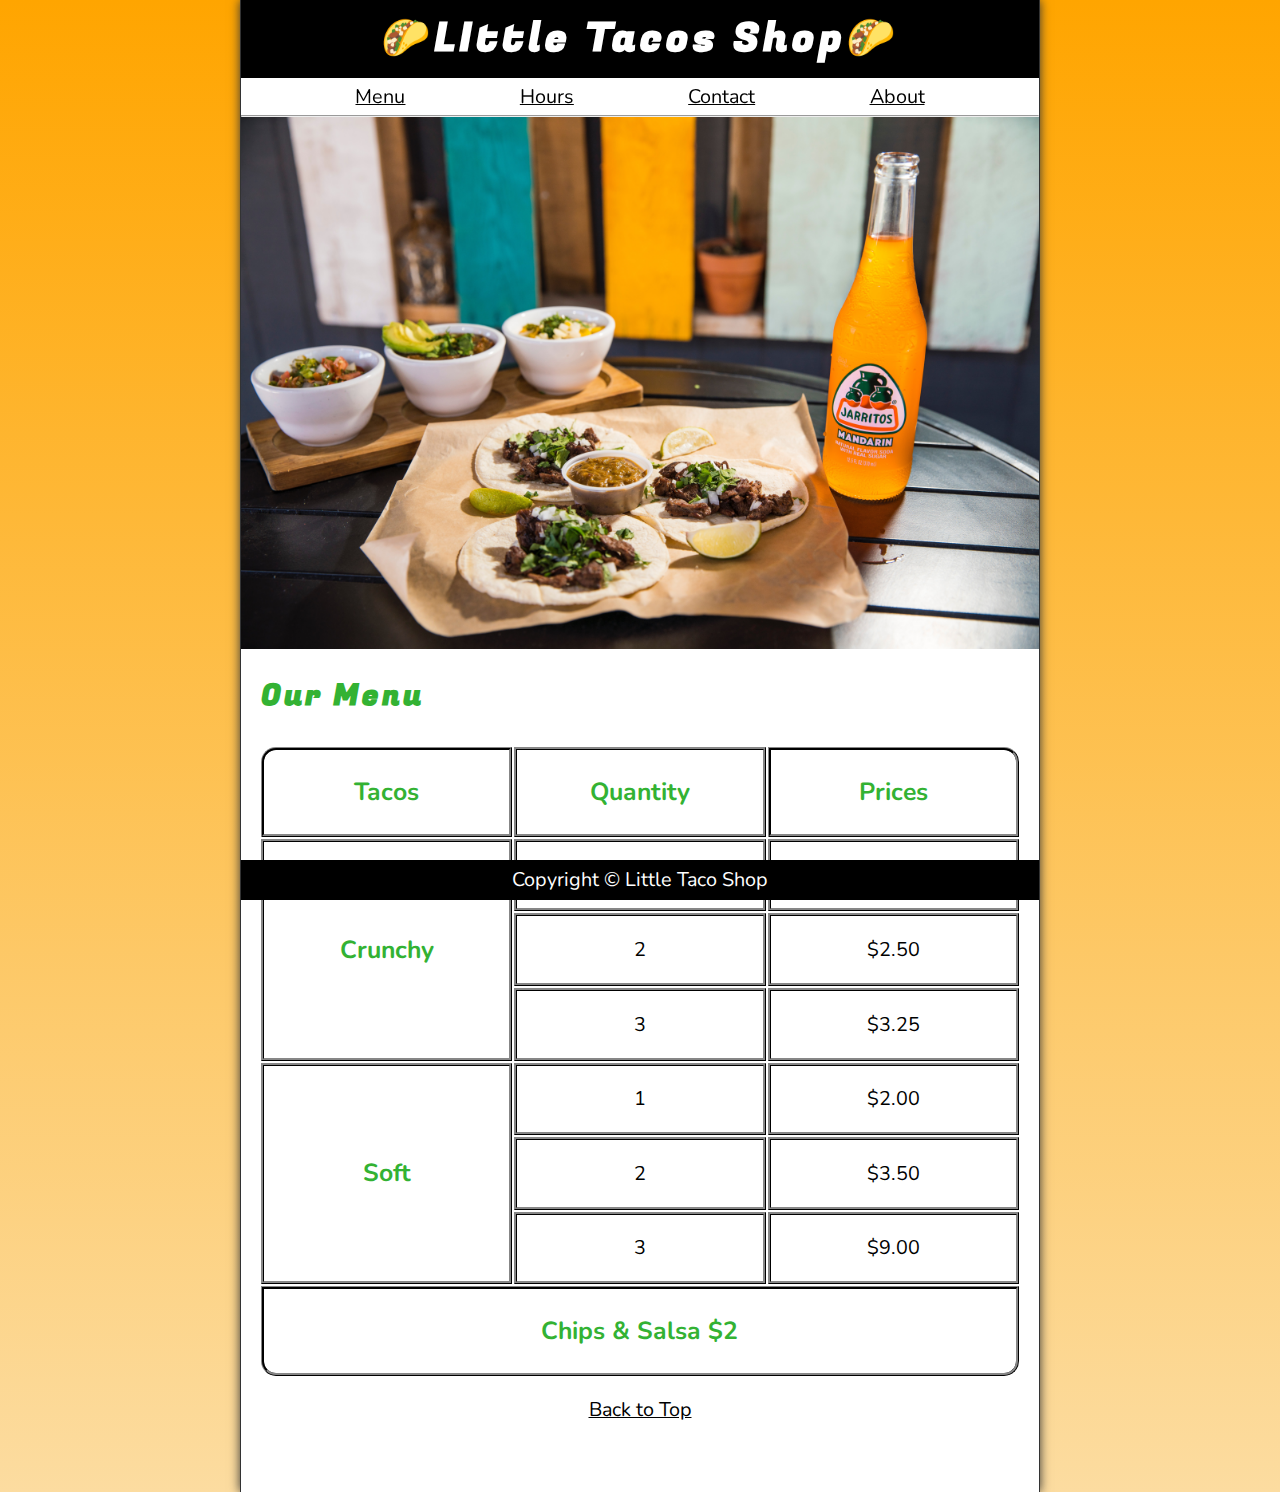
<file: index.html>
<!DOCTYPE html>
    <html lang="en">
    <head>
        <meta charset="UTF-8">
        <meta name="author" content="Festus Samuel">
        <meta name="viewport" content="width=device-width, initial-scale=1.0">
        <meta name="description" content="The Littl Tacos Shop">
        <title>My Project Report</title>
        <link rel="icon" href="favicon.ico" type="image/x-icon">
        <link rel="stylesheet" href="css/style.css" type="text/css">
    </head>

    <body>
        <header class="header">
            <h1 class="header__h1">LIttle Tacos Shop</h1>

            <nav class="header__nav">
                <ul class="header__ul">
                    <li>
                        <a href="menu.html">Menu</a>
                    </li>
                    
                    <li>
                        <a href="workinghours.html">Hours</a>
                    </li>
                    
                    <li>
                        <a href="contact.html">Contact</a>
                    </li>
                    <li>
                        <a href="about.html">About</a>
                    </li>
                    
                </ul>
            </nav>
        </header>

    

            <hr>
        <!--  <section>
                <h2>Other Projects</h2>
                <P>Here are some other projects carried out by me during the cause of my <b>HTML Learning Journey:</b></p> 
                <ol>
                    <li>
                        <em><a href="https://sfestus78.github.io/adding-image/">Adding images</a></em>
                    </li>
            
                    <li>
                        <em><a href="https://sfestus78.github.io/forms/">HTML form</a></em>
                    </li>
                
                    <li>
                        <em><a href="https://sfestus78.github.io/tables/">HTML Tables</a></em>
                    </li>
                
                    <li>
                        <em><a href="https://sfestus78.github.io/HTML-TAGS/">HTML_Tags</a></em>
                    </li>
                    <li>
                        <em><a href="https://sfestus78.github.io/links/">HTML LInk</a></em>
                    </li>
                    <li>
                        <em><a href="https://sfestus78.github.io/lists/">HTML Lists</a></em>
                    </li>
                    <li>
                        <em><a href="https://sfestus78.github.io/first-webpage/">Hello World</a></em>
                    </li>
                </ol>
                
            </section> -->
            
            

        <!--  <br><br><br> -->
            
        <section class="hero">
            <h2 class="hero__h2">Nedewo-animated</h2>
            <figure>
                <img src="img/tacos_and_drink_1000x667.png" title="tacos and drink" width="1000" height="667"/>
                
                <figcaption class="offscreen">Tacos and a drink</figcaption>
            </figure>
        </section>
            
        <main class="main">
            <article id="menu" class="main__article menu">
            <h2 class="menu__h2"> Our Menu</h2>
            <table class="menu__container">
                <caption class="offscreen"> Our Tacos</caption>

                <thead>
                    <tr>
                        <th class="menu__header" scope="col">Tacos</th>
                        <th class="menu__header" scope="col">Quantity</abbr></th>
                        <th class="menu__header" scope="col">Prices</th>
                    </tr>
                </thead>

                <tbody>
                    <tr>
                        <th class="menu__item menu__cr" scope="row" rowspan="3">Crunchy</th>
                        <td class="menu__item">1</td>
                        <td class="menu__item">$1.50</td>
                    </tr>

                    <tr>
                        <td class="menu__item">2</td>
                        <td class="menu__item">$2.50</td>
                    </tr>

                    <tr>
                        <td class="menu__item">3</td>
                        <td  class="menu__item">$3.25</td>
                    </tr>

                    <tr>
                        <th class="menu__item menu__sf" scope="row" rowspan="3">Soft</th>
                        <td class="menu__item">1</td>
                        <td class="menu__item">$2.00</td>
                    </tr>

                    <tr>
                        <td class="menu__item">2</td>
                        <td class="menu__item">$3.50</td>
                    </tr>

                    <tr>
                        <td class="menu__item">3</td>
                        <td class="menu__item">$9.00</td>
                    </tr>
                </tbody>
                    
                <tfoot>
                    <tr>
                        <td class="menu__item menu__cs" colspan="3">
                                Chips &amp; Salsa $2
                        </td>
                    </tr>
                </tfoot>

        
            </table>

            
                <p class="center"> <a href="#"> Back to Top</a></p>
                </article>
            </main>
        
        
        <footer class="footer">
            <p>
                <span class="nowrap">Copyright &copy;</span> <span class="nowrap">Little Taco Shop</span>
            </p>
        </footer>

        
    </body>
    </html>
</file>
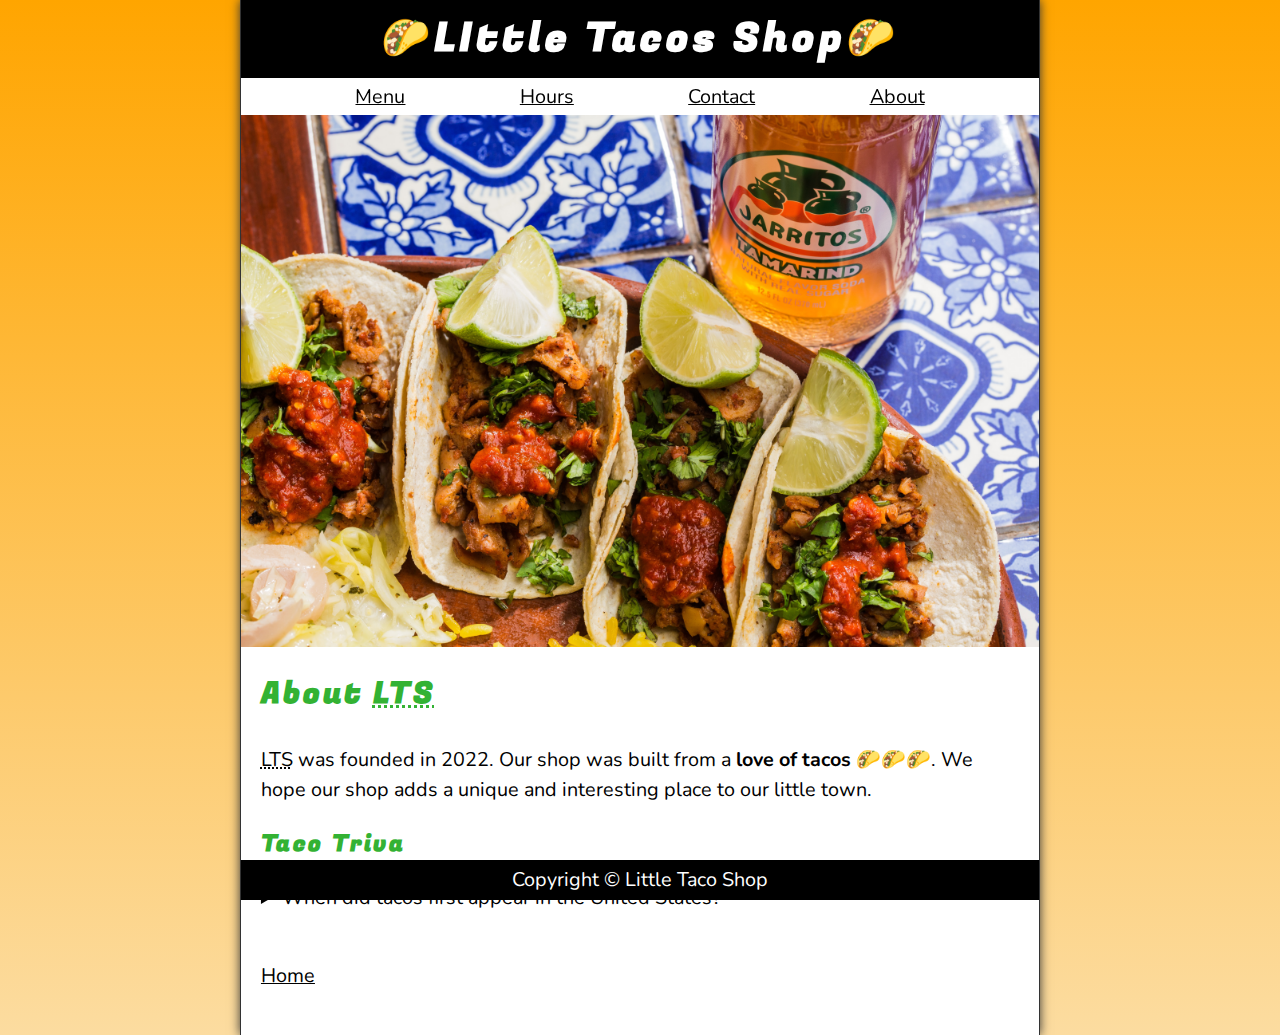
<file: about.html>
<!DOCTYPE html>
<html lang="en">
<head>
    <meta charset="UTF-8">
    <meta name="viewport" content="width=device-width, initial-scale=1.0">
    <meta name="author" content="Festus Samuel">
    <link rel="stylesheet" href="css/style.css">
    <title>About LTS</title>
</head>
<body>
    <header class="header">
        <h1 class="header__h1">LIttle Tacos Shop</h1>

        <nav class="header__nav">
            <ul class="header__ul">
                <li>
                    <a href="menu.html">Menu</a>
                </li>
                
                <li>
                    <a href="workinghours.html">Hours</a>
                </li>
                
                <li>
                    <a href="contact.html">Contact</a>
                </li>
                <li>
                    <a href="about.html">About</a>
                </li>
                
            </ul>
        </nav>
    </header>

        <section class="hero">
        
            <figure>
                <img src="img/tacos_delicioso_1000x667.png" alt="delicous tacos" title="tacos delicous" width="1000" height="667"/>
                
                <figcaption class="offscreen">Try this Tacos</figcaption>
            </figure>
        </section>

    

    <main class="main">
        <article id="about" class="main__article about">
            <h2>About <abbr title="The little taco shop">LTS</abbr></h2>
            <p>
                <abbr title="The Little Taco Shop">LTS</abbr> was founded in <time datetime="2022">2022</time>. Our shop
                was built from a <strong>love of tacos</strong> 🌮🌮🌮. We hope our shop adds a unique and interesting
                place to our little town.
            </p>
        </article>

   

        <aside class="about__trivia">
        <h3>Taco Triva</h3>
            <details>
                <summary>When did tacos first appear in the United States?</summary>
                <p class="trivia-answer">Tacos were first introduced to US in 1905</p>
            </details>
        </aside>

        <br>
        <p> <a href="index.html"> Home</a></p>
    </main>

    <footer class="footer">
        <p>
            <span class="nowrap">Copyright &copy;</span> <span class="nowrap">Little Taco Shop</span>
        </p>
    </footer>
</body>
</html>
</file>
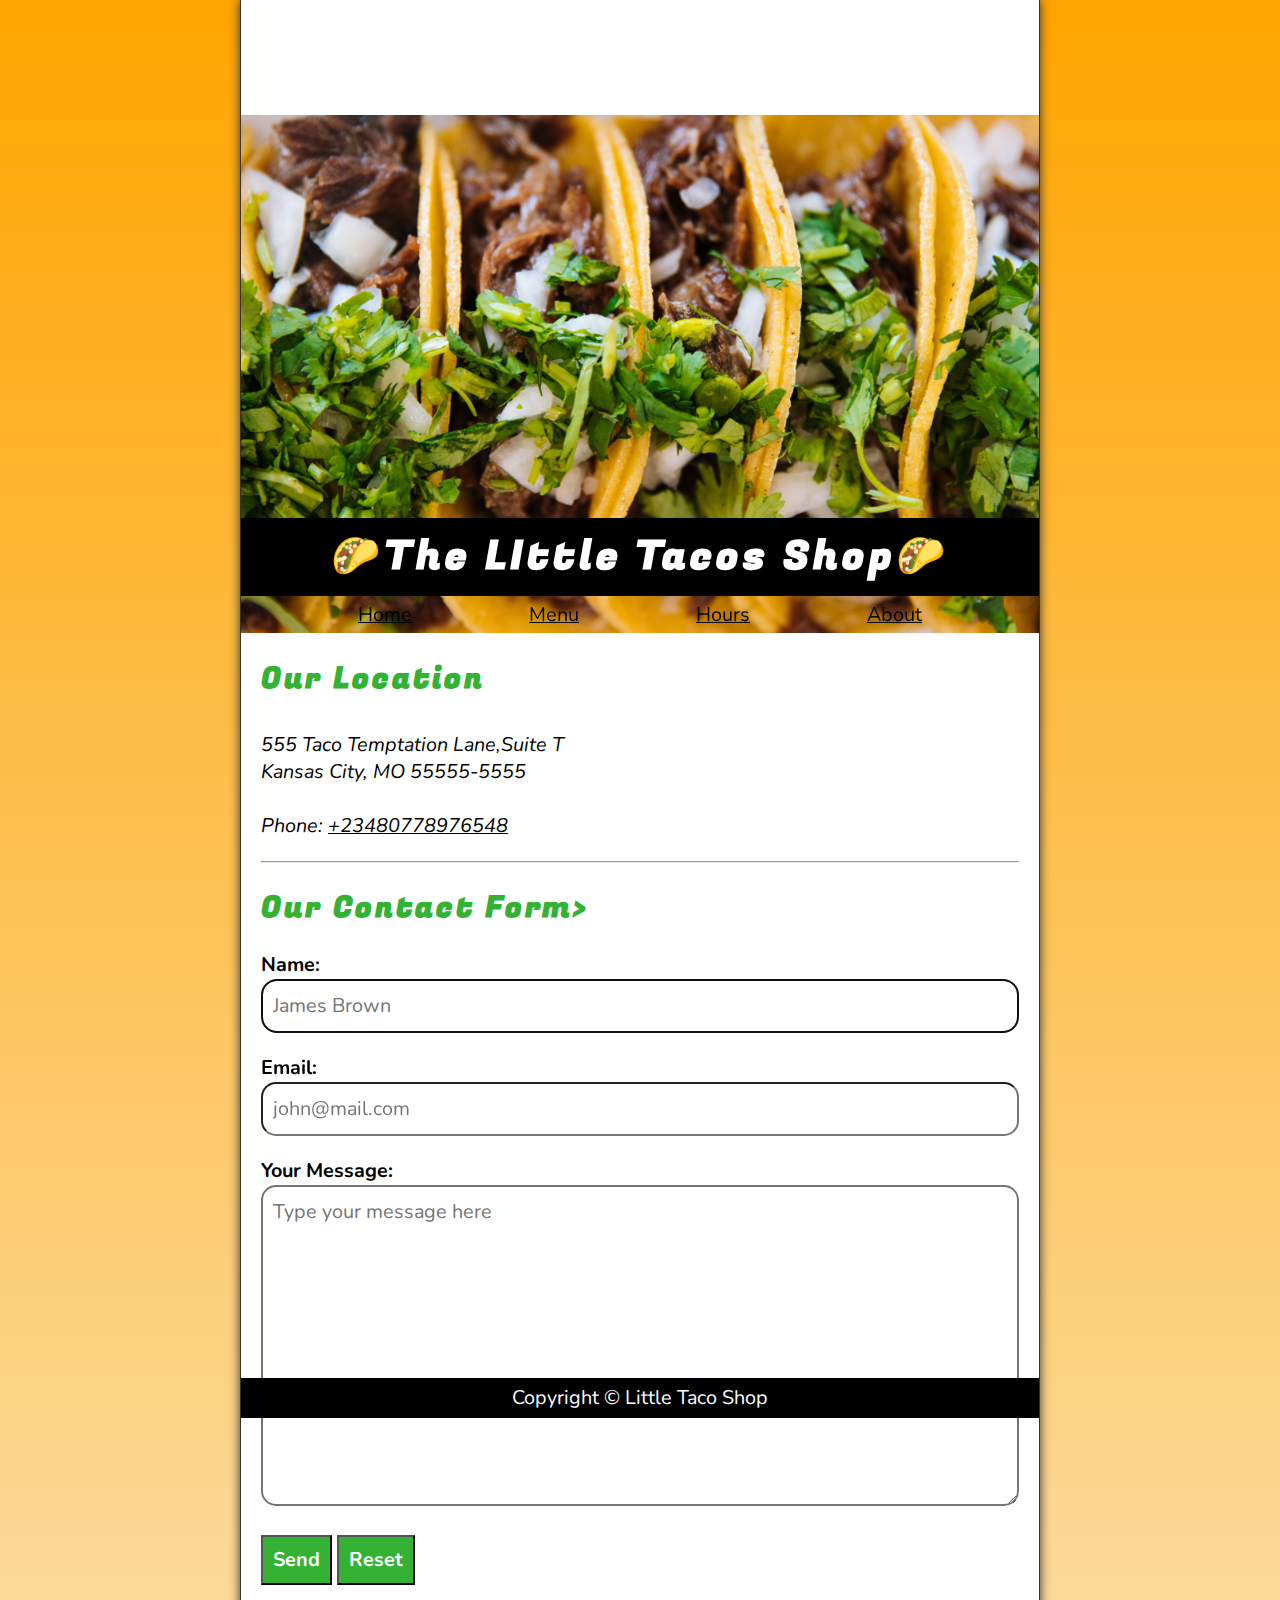
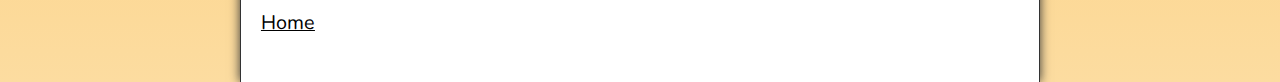
<file: contact.html>
<!DOCTYPE html>
<html lang="en">
<head>
    <meta charset="UTF-8">
    <meta name="viewport" content="width=device-width, initial-scale=1.0">
    <title>Contact Us</title>
    <link rel="icon" href="favicon.ico" type="image/x-icon">
    <link rel="stylesheet" href="css/style.css" type="text/css">
</head>
<body>
    <header class="header">
        <h1 class="header__h1">The LIttle Tacos Shop</h1>

        <nav class="header__nav">
            <ul class="header__ul">
                <li>
                    <a href="index.html">Home</a>
                </li>
                <li>
                    <a href="menu.html">Menu</a>
                </li>
                
                <li>
                    <a href="workinghours.html">Hours</a>
                </li>
                
                
                <li>
                    <a href="about.html">About</a>
                </li>
                
            </ul>
        </nav>
    </header>
    <section class="hero">
        <img src="img/tacos_close_up_1000x649.png" title="tacos closeup" alt="ready to eat tacos" width="1000" height="649"/>
        <figure>
            <figcaption class="offscreen">Tacos closeup </figcaption>
        </figure>
    </section>

    <main class="main">
        <article class="main__article">
            <h2>Our Location</h2>
                <address>
                    555 Taco Temptation Lane,Suite T <br>
                    Kansas City, MO 55555-5555 
                <br><br>
                    Phone: <a href="tel:+23480778976548"> +23480778976548</a>
                </address>
        </article>

        <hr>
    <article class="main__article contact">
        <h2 class="contact__h2">Our Contact Form></h2>


        <form action="https://httpbin.org/get" method="get">
            <fieldset class="contact__fieldset">
                <legend class="offscreen">Send Us A Message</legend>
            
            <p class="contact__p">
                <label class="contact__label" for="name">Name:</label>
                <input class="contact__input" type="text" name="yourName" id="yourName" placeholder="James Brown" autocomplete="on" required autofocus>
            </p>

            <p class="contact__p">
                <label class="contact__label" for="email">Email: </label>
                <input class="contact__input" type="email" id="email" pattern=".+@example\.com" placeholder="john@mail.com" size="30" required />
            </p>

            <p class="contact__p">
                <label class="contact__label" for="message">Your Message:</label>
                
                <textarea class="contact__textarea" name="message" id="message" cols="30" rows="10"
                    placeholder="Type your message here"></textarea>
            </p>
        
            </fieldset>

            <button class="contact__button" type="submit">Send</button>
            <button class="contact__button" type="reset">Reset</button>
    
               
            </form>
    </article>

        <p><a href="index.html"> Home</a></p>
    </main>
    <footer class="footer">
        <p>
            <span class="nowrap">Copyright &copy;</span> <span class="nowrap">Little Taco Shop</span>
        </p>
    </footer>
</body>


</html>
</file>
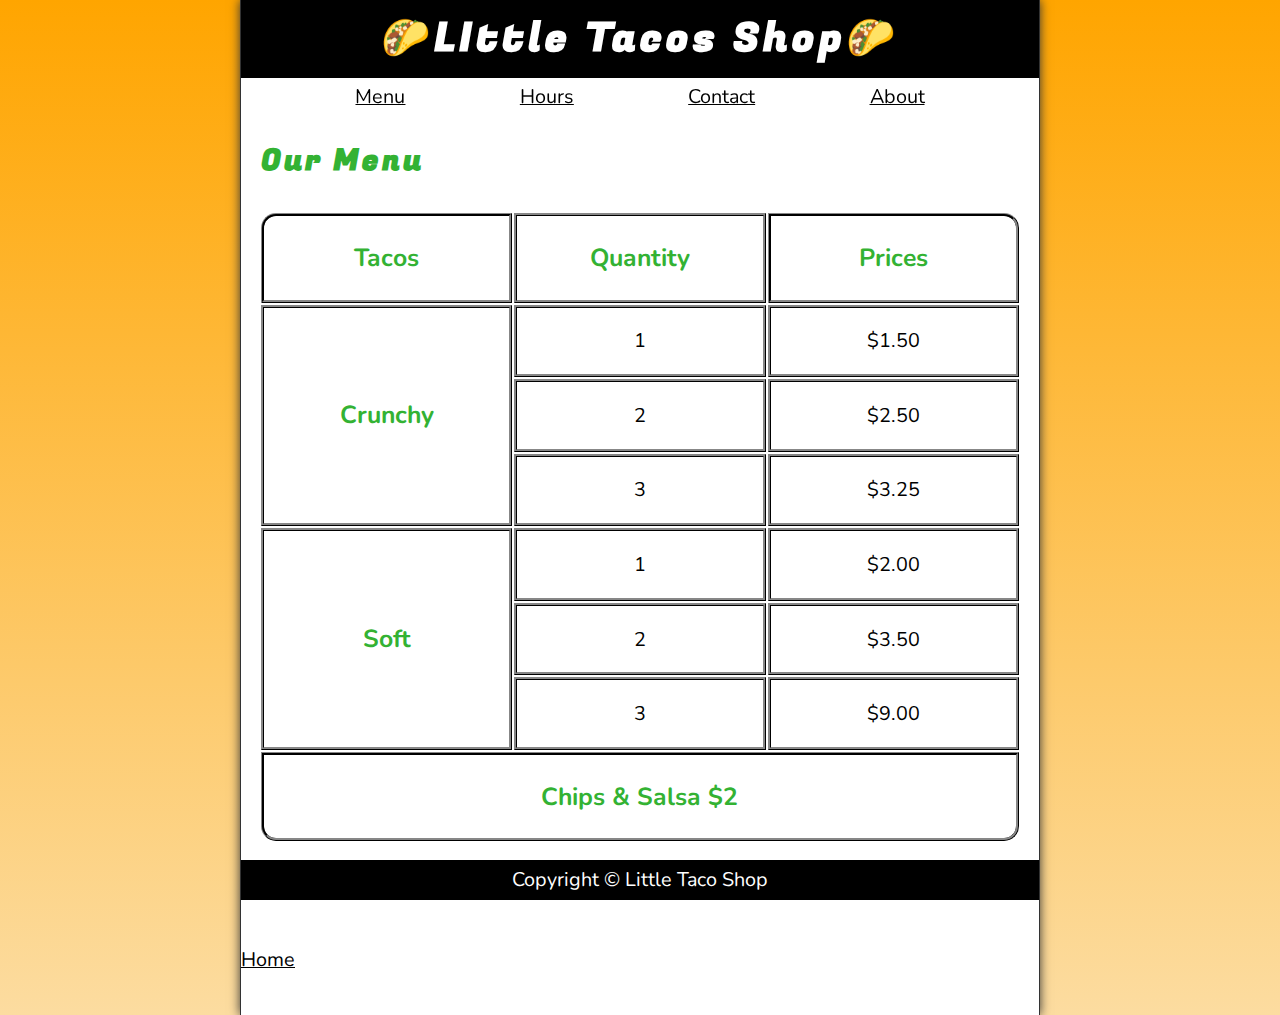
<file: menu.html>
<!DOCTYPE html>
<html lang="en">
<head>
    <meta charset="UTF-8">
    <meta name="viewport" content="width=device-width, initial-scale=1.0">
    <link rel="stylesheet" href="css/style.css">
    <title>Menu</title>
</head>
<body>
    <header class="header">
        <h1 class="header__h1">LIttle Tacos Shop</h1>

        <nav class="header__nav">
            <ul class="header__ul">
                <li>
                    <a href="menu.html">Menu</a>
                </li>
                
                <li>
                    <a href="workinghours.html">Hours</a>
                </li>
                
                <li>
                    <a href="contact.html">Contact</a>
                </li>
                <li>
                    <a href="about.html">About</a>
                </li>
                
            </ul>
        </nav>
    </header>
    
    <main class="main">
        <article id="menu" class="main__article menu">
        <h2 class="menu__h2"> Our Menu</h2>
        <table class="menu__container">
            <caption class="offscreen"> Our Tacos</caption>

            <thead>
                <tr>
                    <th class="menu__header" scope="col">Tacos</th>
                    <th class="menu__header" scope="col">Quantity</abbr></th>
                    <th class="menu__header" scope="col">Prices</th>
                </tr>
            </thead>

            <tbody>
                <tr>
                    <th class="menu__item menu__cr" scope="row" rowspan="3">Crunchy</th>
                    <td class="menu__item">1</td>
                    <td class="menu__item">$1.50</td>
                </tr>

                <tr>
                    <td class="menu__item">2</td>
                    <td class="menu__item">$2.50</td>
                </tr>

                <tr>
                    <td class="menu__item">3</td>
                    <td  class="menu__item">$3.25</td>
                </tr>

                <tr>
                    <th class="menu__item menu__sf" scope="row" rowspan="3">Soft</th>
                    <td class="menu__item">1</td>
                    <td class="menu__item">$2.00</td>
                </tr>

                <tr>
                    <td class="menu__item">2</td>
                    <td class="menu__item">$3.50</td>
                </tr>

                <tr>
                    <td class="menu__item">3</td>
                    <td class="menu__item">$9.00</td>
                </tr>
            </tbody>
                
            <tfoot>
                <tr>
                    <td class="menu__item menu__cs" colspan="3">
                            Chips &amp; Salsa $2
                    </td>
                </tr>
            </tfoot>

    
        </table>

        
            <p class="center"> <a href="#"> Back to Top</a></p>
            </article>
        </main>
    
    
      

        <br>
        <p><a href="index.html">Home</a></p>
    </main>
    
    <footer class="footer">
        <p>
            <span class="nowrap">Copyright &copy;</span> <span class="nowrap">Little Taco Shop</span>
        </p>
    </footer>
    
</body>
</html>
</file>
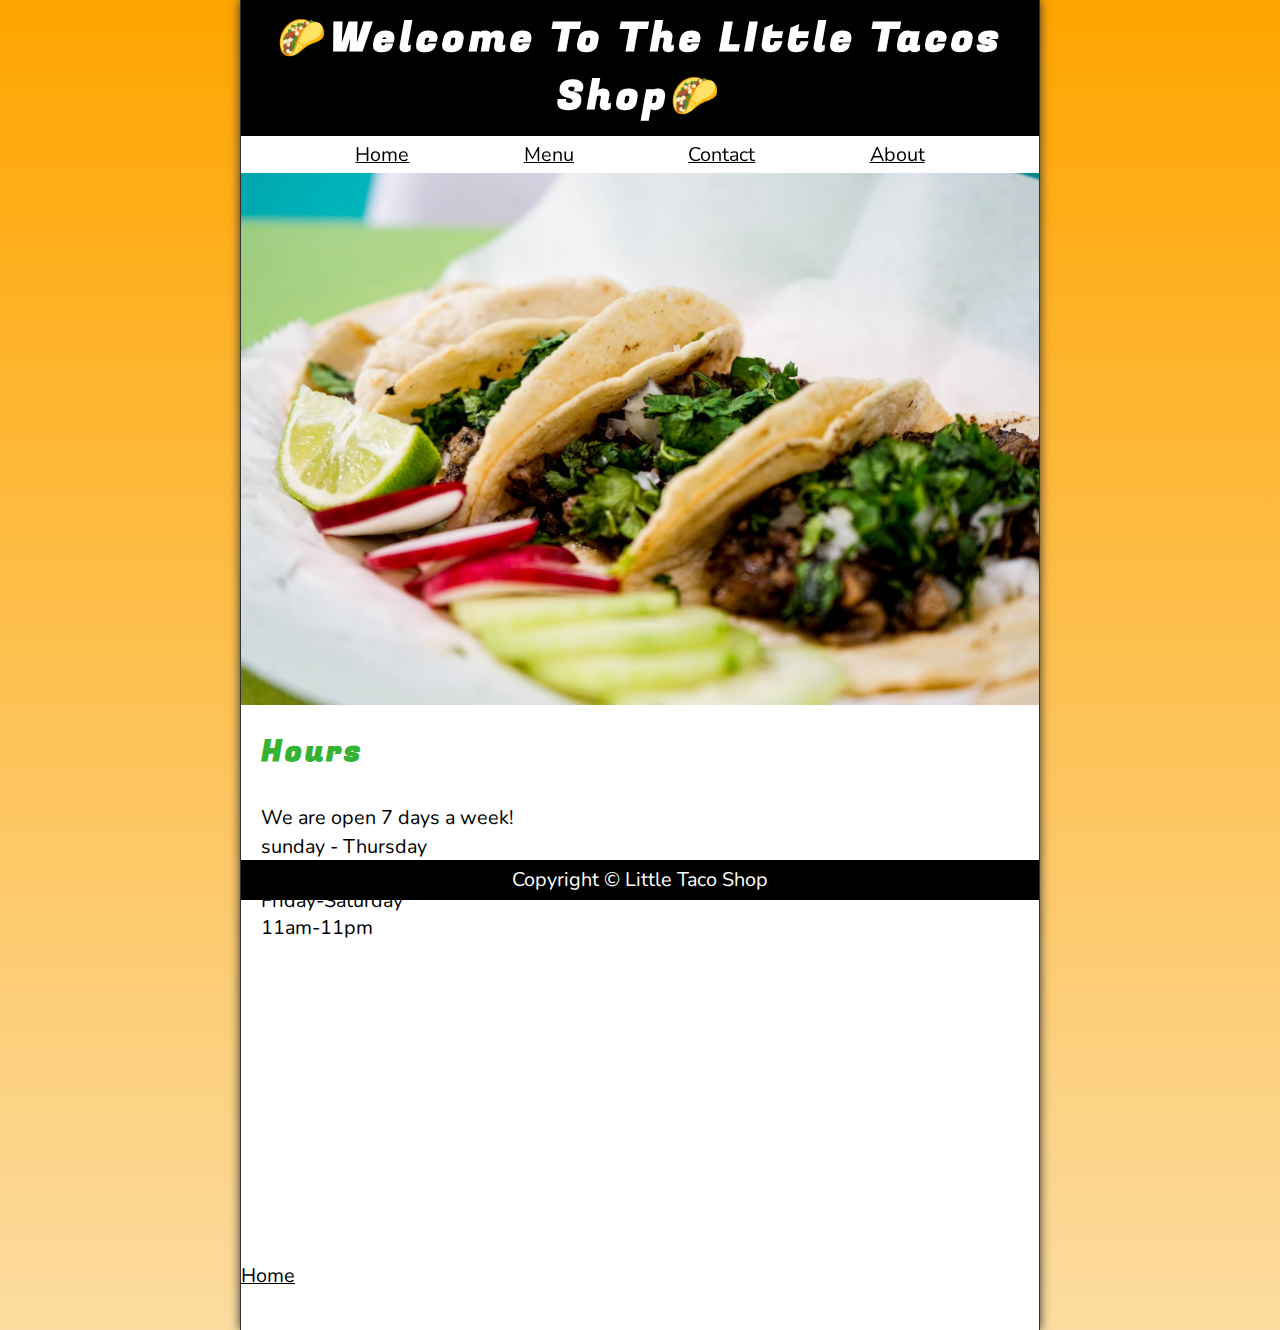
<file: workinghours.html>
<!DOCTYPE html>
<html lang="en">
<head>
    <meta charset="UTF-8">
    <meta name="viewport" content="width=device-width, initial-scale=1.0">
    <title>Working Hours</title>
    <link rel="icon" href="favicon.ico" type="image/x-icon">
    <link rel="stylesheet" href="css/style.css" type="text/css">
</head>
<body>
    <header class="header">
        <h1 class="header__h1">Welcome To The LIttle Tacos Shop</h1>

        <nav class="header__nav">
            <ul class="header__ul">
                <li>
                    <a href="index.html">Home</a>
                </li>
                
                <li>
                    <a href="menu.html">Menu</a>
                </li> 
                
                <li>
                    <a href="contact.html">Contact</a>
                </li>
                <li>
                    <a href="about.html">About</a>
                </li>
                
            </ul>
        </nav>
    </header>


    <section class="hero">
        <figure>
            <img src="img/tacos_tray_1000x667.png" title="tacos and drink" width="1000" height="667"/>
            
            <figcaption class="offscreen">Tacos Tray</figcaption>
         </figure>
    </section>

   <main class="main">
    <article class="main__article">
        <h2>Hours</h2>

        <p>We are open 7 days a week!</p>

        <dl>
            <dt>sunday - Thursday</dt>
            <dd> 11 am -9pm</dd>

            <dt>Friday-Saturday</dt>
            <dd>11am-11pm</dd>
        </dl>
    </article>
    </main>
    
    
    <p><a href="index.html"> Home</a></p>


    <footer class="footer">
        <p>
            <span class="nowrap">Copyright &copy; <time id="year"></time></span> 
            <span class="nowrap">Little Taco Shop</span>
        </p>
    </footer>
</body>
</html>
</file>
<file: css/style.css>
@import url('https://fonts.googleapis.com/css2?family=Fugaz+One&family=Nunito&display=swap');

/* ||RESET */
*,
*::after,
*::before{
    margin: 0;
    padding: 0;
    box-sizing: border-box;
}

img{
    display: block;
    max-width: 100%; /*using % to make the image responsive*/
    height: auto;
}

input,
button,
textarea{
    font: inherit;
}

/*VAriABLEs*/

:root{
    /*fonts variables*/
    --FF: "Nunito", sans-serif;
    --FF-HEADINGS: "Fugaz One", cursive;
    --FS: clamp(1rem, 2.2vh, 1.5rem);

    /*COLOURS*/
    --BGCOLOR: orange;
    --BGCOLOR-FADE:rgb(252, 220, 160);
    --BGIMAGE:linear-gradient(to bottom,var(--BGCOLOR), var(--BGCOLOR-FADE));
    --BODY-BGCOLOR:#fff;
    --FONT-COLOR:#000;
    --BORDER-COLOR:#333;
    --HIGHLIGHT-COLOR:rgb(51, 178, 51);
    --LINK-COLOR:black;
    --LINK-HOVER:rgb(197, 31, 62);
    --LINK-ACTIVE:red;
    --HEADER-BGCOLOR:#000;
    --HEADER-COLOR:#fff;
    --NAV-BGCOLOR:#FFF;
    --HERO-BGCOLOR:rgba(51, 178, 51, 0.75);
    --HERO-COLOR:white;
    --BUTTON-COLOR:white;

    /*BORDERS */
    --BORDERS: 1px solid var(--BORDER-COLOR);
    --BORDER-RADIUS: 15px;

    /*STANDARD PADDING*/
    --PADDING-TOP-BOTTOM: 0.25em;
    --PADDING-SIDE:2.5%;

     /*STANDARD MARGIN*/
     --MARGIN: clamp(1em, 2.5vh, 1.5em) 0;
}

@media (prefers-color-scheme: dark){
    :root{
        --BGCOLOR-FADe: gray;
        --BGCOLOR:black;
        --BODY-BGCOLOR:#333;
        --BORDER-COLOR:whitesmoke;
        --BUTTON-COLOR:black;
        --FONT-COLOR: whitesmoke;
        --HEADER-COLOR:whitesmoke;
        --HERO-COLOR:#333;
        --HIGHLIGHT-COLOR: whitesmoke;
        --LINK-ACTIVE: rgb(252, 200, 103);
        --LINK-COLOR: whitesmoke;
        --LINK-HOVER: orange;
        --NAV-BGCOLOR:rgb(20,20,20);
    }
}

/*UTILITY CLASS*/
.offscreen {
    position: absolute;
    left: -10000px;
}
.nowrap{
    white-space: nowrap;
}

.center {
    text-align: center;
}

/*GENERAL STYLES*/

html{
    scroll-behavior: smooth;
    font-size: var(--FS);
    font-family: var(--FF);
    background-color: var(--BGCOLOR);
    background-image: var(--BGIMAGE);
}

body {
    background-color: var(--BODY-BGCOLOR);
    color: var(--FONT-COLOR);
    min-height: 100vh;
    max-width: 800px;
    margin: 0 auto;
    border-left:var(--BORDERS);
    border-right: var(--BORDERS);
    box-shadow: 0 0 10px var(--BORDER-COLOR);
}

h1, h2, h3{
    font-family: var(--FF-HEADINGS);
    letter-spacing: 0.1em;
}

h2,h3{
    margin-bottom: 1em;
    color: var(--HIGHLIGHT-COLOR);
}

p {
    line-height: 1.5;
}

a:any-link {
    color: var(--LINK-COLOR);
}

a:hover, a:focus-visible {
    color:var(--LINK-HOVER);
}

a:active{
    color: var(--LINK-ACTIVE);
}

/*HEADER STYLES*/

.header {
    position: sticky;
    top: 0;
    z-index: 1;
}
.header__h1{
    text-align: center;
    background-color: var(--HEADER-BGCOLOR);
    color: var(--HEADER-COLOR);
    padding: var(--PADDING-TOP-BOTTOM) var(--PADDING-SIDE);
}

.header__nar{
    background-color: var(--NAV-BGCOLOR);
    border-bottom: var(--BORDERS);
    font-weight: bold;
    box-shadow: 0 6px 5px -5px var(--BORDER-COLOR);
}

.header__ul{
    padding: var(--PADDING-TOP-BOTTOM) var(--PADDING-SIDE);
    list-style: none;
    display: flex;
    justify-content: space-evenly;
    gap:  1rem;
}

/*HERO*/

.hero {
    position: relative;
}

.hero__h2 {
    background-color: var(--HERO-BGCOLOR);
    color:var(--HERO-COLOR);
    padding: 0.25em 0.5em;
    letter-spacing: 0.1rem;
    text-shadow: 2px 2px 5px var(--BORDER-COLOR);
    position: absolute;
    top: -100px;
    left: 20px;
    animation: showWelcome 0.5s ease-in-out 1s forwards;
}

@keyframes showWelcome {
    0% {
        top: -20px;
        transform: skew(0deg, -5deg) scaleY(0);
    }

    80%{
        top: 30px;
        transform: skew(10deg, -5deg) scaleY(1.2);
    }

    100%{
        top: 20px;
        transform: skew(-10deg, -5deg) scaleY(1);
    }
}

/*FOOTER*/

.footer {
    position: sticky;
    bottom: 0;
    background-color: var(--HEADER-BGCOLOR);
    color: var(--HEADER-COLOR);
    padding:var(--PADDING-TOP-BOTTOM) var(--PADDING-SIDE);
    text-align: center;
}

/*MAIN*/
.main{
    padding:var(--PADDING-TOP-BOTTOM) var(--PADDING-SIDE);
}

.main__article {
    scroll-margin-top: 6.5rem;
    margin: var(--MARGIN);
}

.main__article:first-child {
    margin-top: 1em;
}

.main__article:last-child {
    min-height: calc(100vh - 20rem);
}


/*ABOUT*/

.about__trivia {
    margin: var(--MARGIN);
}

.about__trivia-answer {
    margin-top: 1em ;
}

/*CONTACT*/

.contact__h2 {
    margin: 0;
}

.contact__fieldset {
    border: none;
}

.contact__p {
    margin: 1em 0;
}

.contact__label {
    display: block;
    font-weight: bold;
}

.contact__input,
.contact__textarea {
    padding: 0.5em;
    border-radius: var(--BORDER-RADIUS);
    border-width: 2px;
    width: 100%;
}

.contact__button {
    padding: 0.5em;
    border-radius: var(--BORDER_RADIUS);
    background-color: var(--HIGHLIGHT-COLOR);
    color: var(--BUTTON-COLOR);
    font-weight: bold;
}

/*MENU*/
thead, 
tbody, 
tfoot, 
tr {
    display: contents;
}

.menu__container {
    display: grid;
    grid-template-columns: repeat(3,1fr);
    grid-template-areas: 
        "hd1 hd2 hd3" 
        "cr cr1 cr2p"
        "cr cr2 cr2p"
        "cr cr3 cr3p"
        "sf sf1 sf1p"
        "sf sf2 sf2p"
        "sf sf3 sf3p"
        "cs cs cs";

    gap: 0.1em;
    margin-bottom: 1em;
}

.menu__cr {
    grid-area: cr;
}

.menu__sf {
    grid-area: sf;
}

.menu__cs {
    grid-area: cs;
}

.menu__cr, 
.menu__sf,
.menu__cs,
.menu__header{
    color: var(--HIGHLIGHT-COLOR);
    font-weight: bold;
    height: 100%;
    display: grid;
    place-content: center;
}

.menu__header,
.menu__item {
    width: 100%;
    padding: 1em;
    border: medium ridge var(--BORDER-COLOR);
}

.menu__item {
    display: grid;
    place-content: center;
}

thead th:first-child {
    border-top-left-radius: var(--BORDER-RADIUS);
}

thead th:last-child {
    border-top-right-radius: var(--BORDER-RADIUS);
}

tfoot td {
    border-bottom-left-radius: var(--BORDER-RADIUS);
    border-bottom-right-radius: var(--BORDER-RADIUS);
}

@media screen and (min-width:576px) {
    .header__h1::before{
        content:'🌮';
    }
    

    .header__h1::after{
        content:'🌮';
    }

    .menu__header,
    .menu__cr,
    .menu__sf,
    .menu__cs{
        font-size: 125%;
    }
    
}
</file>
